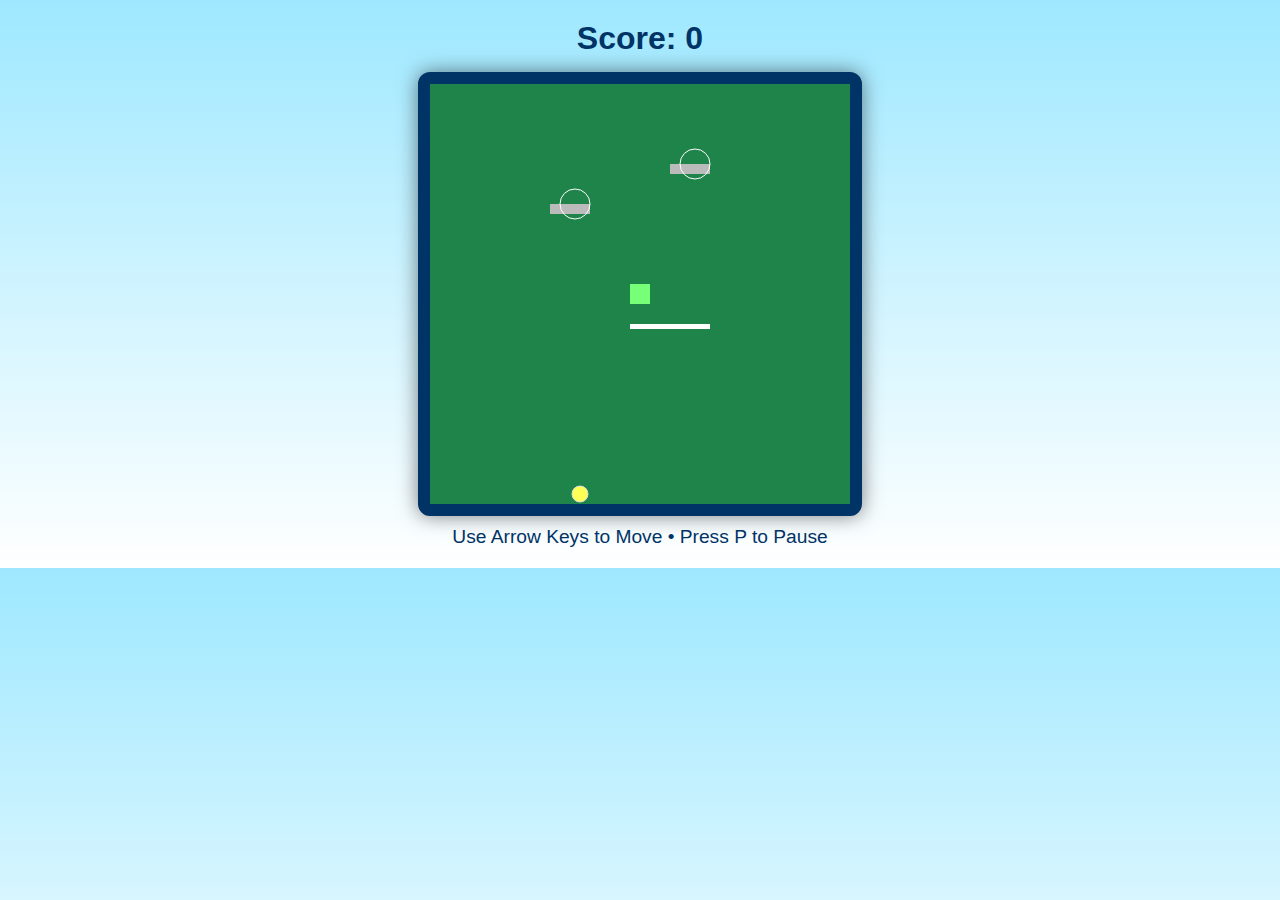
<file: Game.html>
<!DOCTYPE html>
<html lang="en">
<head>
<meta charset="UTF-8">
<title>Tennis Snake</title>
<style>
    body {
        display: flex;
        flex-direction: column;
        align-items: center;
        background: linear-gradient(#9ee8ff, #ffffff);
        font-family: Arial, sans-serif;
        margin: 0;
        padding: 20px;
    }

    #score {
        font-size: 2em;
        margin-bottom: 15px;
        font-weight: bold;
        color: #003366;
    }

    #game-area {
        border: 12px solid #003366;
        background: #1e8449; /* tennis court green */
        border-radius: 12px;
        box-shadow: 0 0 20px rgba(0,0,0,0.5);
    }

    #game-over-message {
        display: none;
        position: absolute;
        top: 50%;
        left: 50%;
        transform: translate(-50%, -50%);
        background: white;
        padding: 40px;
        border-radius: 15px;
        text-align: center;
        box-shadow: 0 0 30px rgba(0,0,0,0.9);
        z-index: 10;
    }

    #restart-button {
        padding: 12px 25px;
        background: #2980b9;
        color: white;
        font-size: 1.2em;
        border: none;
        border-radius: 10px;
        cursor: pointer;
    }

    #controls-info {
        font-size: 1.2em;
        color: #003366;
        margin-top: 10px;
    }
</style>
</head>
<body>

<div id="score">Score: 0</div>
<canvas id="game-area" width="420" height="420"></canvas>
<div id="controls-info">Use Arrow Keys to Move • Press P to Pause</div>

<div id="game-over-message">
    <h2>Game Over!</h2>
    <div id="final-score"></div>
    <button id="restart-button">Play Again</button>
</div>

<script>
/* ============================
        BASIC SETUP
============================= */
const canvas = document.getElementById("game-area");
const ctx = canvas.getContext("2d");

const scoreDisplay = document.getElementById("score");
const finalScoreDisplay = document.getElementById("final-score");
const gameOverMessage = document.getElementById("game-over-message");
const restartButton = document.getElementById("restart-button");

const grid = 20;
let dx, dy, snake, food, obstacles, score;
let gameLoop;
let started = false;
let paused = false;
let speed = 140; // slower snake

/* ============================
        INITIALIZE GAME
============================= */
function initGame() {
    snake = [{ x: 200, y: 200 }];
    dx = grid;
    dy = 0;
    score = 0;
    started = false;
    paused = false;

    scoreDisplay.textContent = "Score: 0";
    gameOverMessage.style.display = "none";

    obstacles = generateObstacles();
    placeFood();

    if (gameLoop) clearInterval(gameLoop);
    gameLoop = setInterval(loop, speed);
}

/* ============================
        OBSTACLES
============================= */
function generateObstacles() {
    return [
        { x: 6 * grid, y: 6 * grid, type: "racket" },
        { x: 12 * grid, y: 4 * grid, type: "racket" },
        { x: 10 * grid, y: 12 * grid, type: "net" }
    ];
}

function drawObstacles() {
    obstacles.forEach(o => {
        ctx.fillStyle = "#bbbbbb";
        if (o.type === "racket") {
            ctx.fillRect(o.x, o.y, grid * 2, grid * 0.5); // handle
            ctx.beginPath();
            ctx.arc(o.x + 25, o.y, 15, 0, Math.PI * 2); // racket head
            ctx.strokeStyle = "white";
            ctx.stroke();
        } else {
            ctx.fillStyle = "white";
            ctx.fillRect(o.x, o.y, grid * 4, 5); // net
        }
    });
}

/* ============================
        FOOD (TENNIS BALL)
============================= */
function placeFood() {
    let pos;
    do {
        pos = {
            x: Math.floor(Math.random() * 21) * grid,
            y: Math.floor(Math.random() * 21) * grid
        };
    } while (
        snake.some(s => s.x === pos.x && s.y === pos.y) ||
        obstacles.some(o => pos.x >= o.x && pos.x < o.x + 40 && pos.y >= o.y && pos.y < o.y + 20)
    );

    food = pos;
}

function drawFood() {
    ctx.beginPath();
    ctx.arc(food.x + 10, food.y + 10, 8, 0, Math.PI * 2);
    ctx.fillStyle = "#ffff55";      // tennis ball yellow
    ctx.fill();
    ctx.strokeStyle = "#ddd";
    ctx.stroke();
}

/* ============================
        SNAKE DRAWING
============================= */
function drawSnake() {
    snake.forEach((seg, i) => {
        ctx.fillStyle = `rgb(${120 - i*5}, ${255}, ${120 - i*5})`;
        ctx.fillRect(seg.x, seg.y, grid, grid);
    });
}

/* ============================
        MOVE SNAKE
============================= */
function moveSnake() {
    if (!started) return;

    const head = { x: snake[0].x + dx, y: snake[0].y + dy };
    snake.unshift(head);

    if (head.x === food.x && head.y === food.y) {
        score++;
        scoreDisplay.textContent = "Score: " + score;
        placeFood();
    } else {
        snake.pop();
    }
}

/* ============================
        COLLISION DETECTION
============================= */
function checkCollision() {
    const h = snake[0];

    // walls
    if (h.x < 0 || h.x >= canvas.width || h.y < 0 || h.y >= canvas.height)
        return true;

    // self
    for (let i = 1; i < snake.length; i++)
        if (h.x === snake[i].x && h.y === snake[i].y) return true;

    // obstacles
    for (let o of obstacles)
        if (h.x >= o.x && h.x < o.x + 40 && h.y >= o.y && h.y < o.y + 40)
            return true;

    return false;
}

/* ============================
        GAME LOOP
============================= */
function loop() {
    if (paused) return;

    if (checkCollision()) {
        clearInterval(gameLoop);
        finalScoreDisplay.textContent = "Final Score: " + score;
        gameOverMessage.style.display = "block";
        return;
    }

    ctx.clearRect(0, 0, canvas.width, canvas.height);

    drawObstacles();
    moveSnake();
    drawSnake();
    drawFood();
}

/* ============================
        CONTROLS
============================= */
document.addEventListener("keydown", e => {
    if (!started && ["ArrowUp","ArrowDown","ArrowLeft","ArrowRight"].includes(e.key))
        started = true;

    if (e.key === "p" || e.key === "P") {
        paused = !paused;
        if (paused) alert("Game Paused");
    }

    const up = dy === -grid;
    const down = dy === grid;
    const left = dx === -grid;
    const right = dx === grid;

    if (e.key === "ArrowUp" && !down) dx = 0, dy = -grid;
    if (e.key === "ArrowDown" && !up) dx = 0, dy = grid;
    if (e.key === "ArrowLeft" && !right) dx = -grid, dy = 0;
    if (e.key === "ArrowRight" && !left) dx = grid, dy = 0;
});

restartButton.addEventListener("click", initGame);

initGame();
</script>
</body>
</html>
</file>
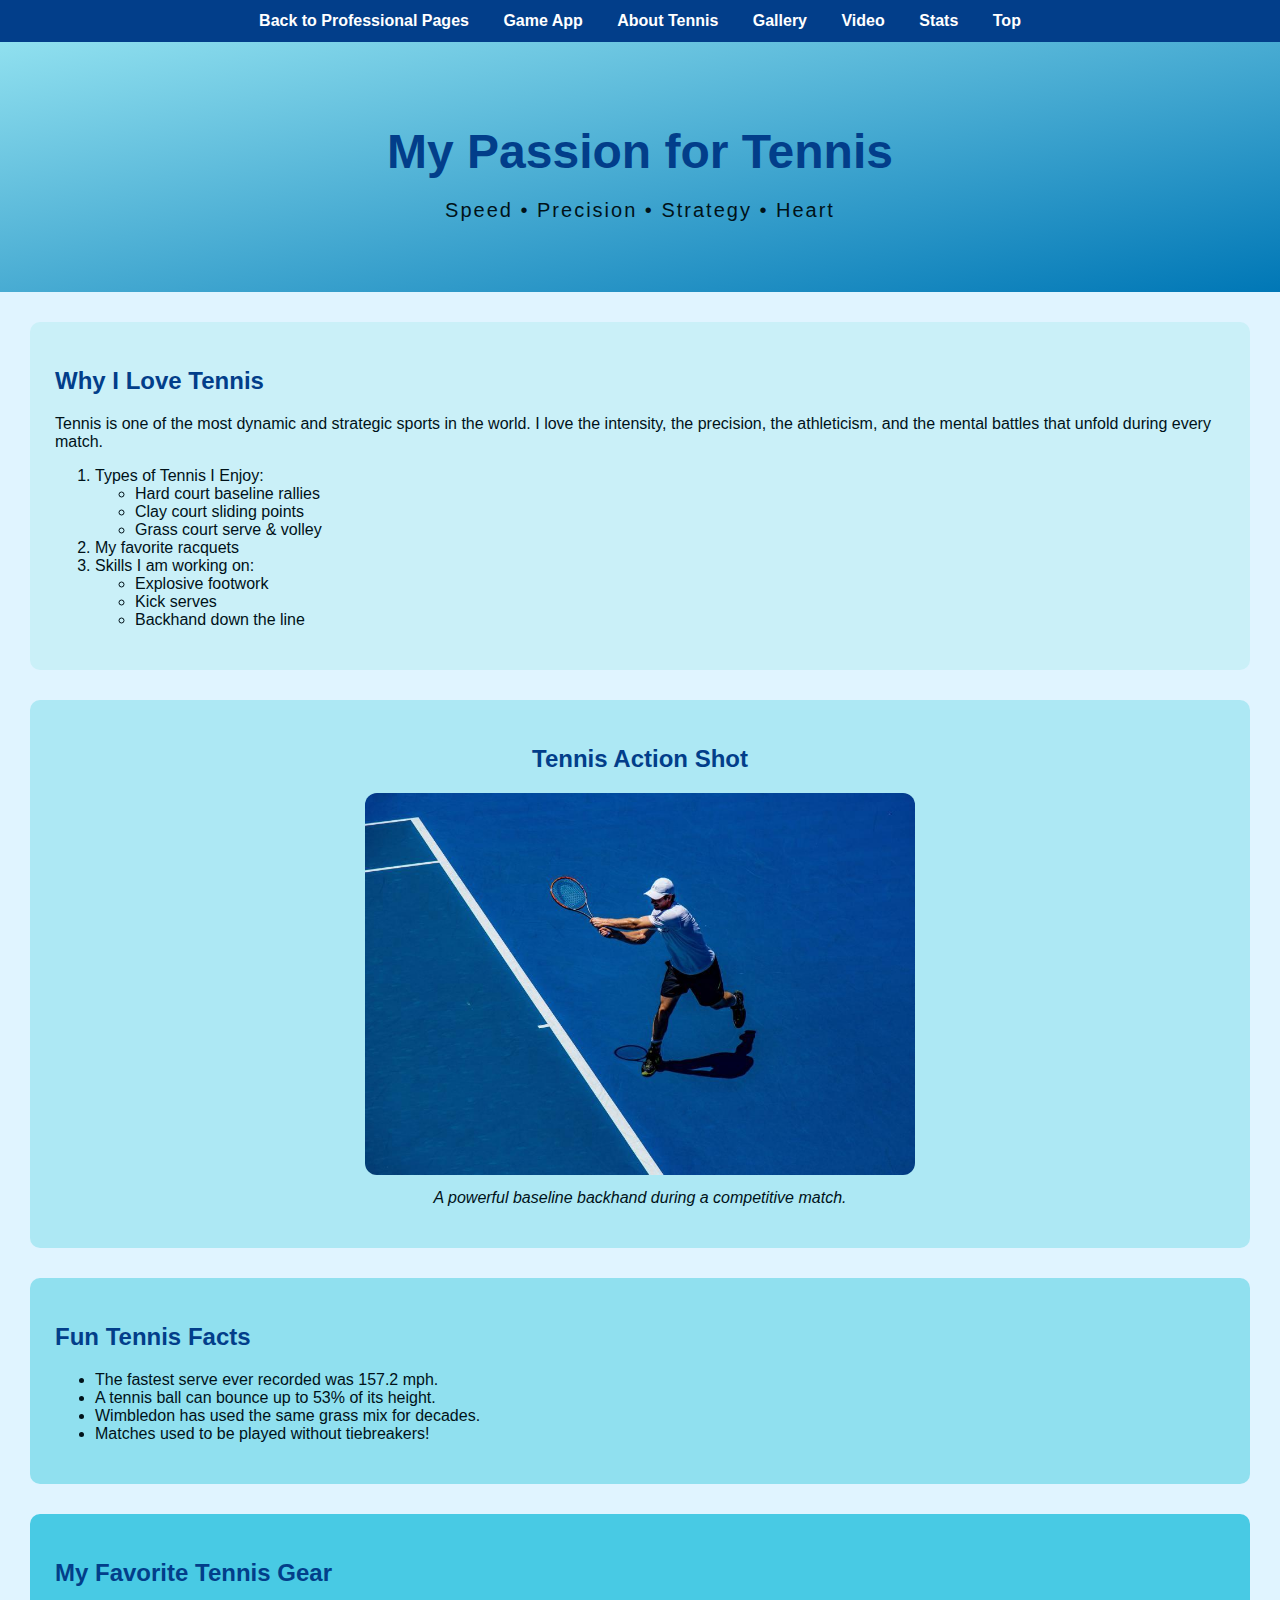
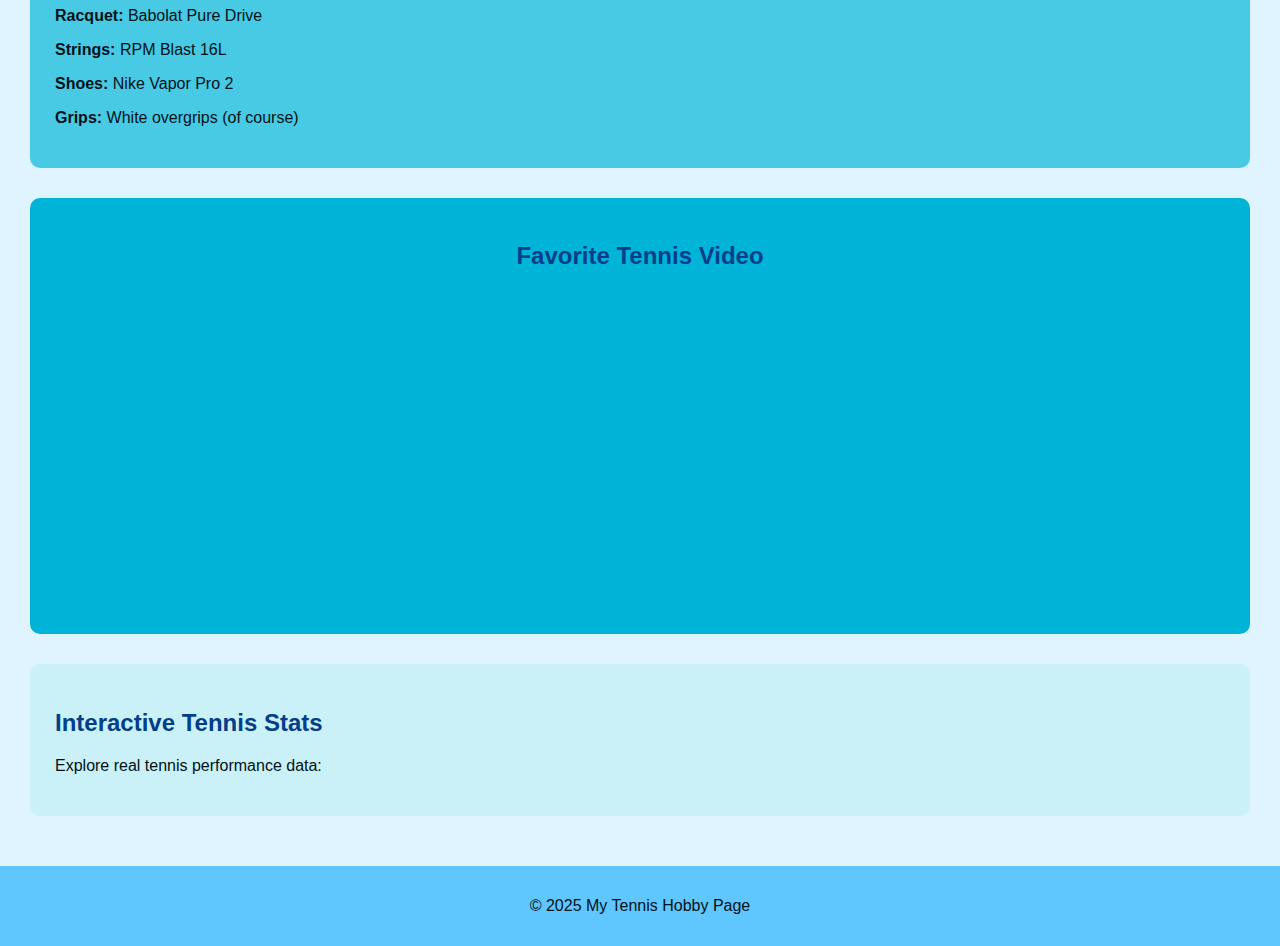
<file: Scratch.html>
<!DOCTYPE html>
<html lang="en">

<head>
    <meta charset="UTF-8">
    <meta name="viewport" content="width=device-width, initial-scale=1.0">
    <title>Tennis Passion Page</title>
    <link rel="stylesheet" href="css/mystyles.css">
</head>

<body>

    <!-- Navigation -->
    <nav class="navbar">
        <a href="index.html">Back to Professional Pages</a>
         <a href="Game.html">Game App</a>
        <a href="#about">About Tennis</a>
        <a href="#gallery">Gallery</a>
        <a href="#video">Video</a>
        <a href="#tableau">Stats</a>
        <a href="#top">Top</a>
    </nav>

    <header class="hero" id="top">
        <h1 class="hero-title">My Passion for Tennis</h1>
        <p class="hero-subtitle">Speed • Precision • Strategy • Heart</p>
    </header>

    <!-- SECTION 1 -->
    <div class="content-box" id="about">
        <h2>Why I Love Tennis</h2>
        <p>
            Tennis is one of the most dynamic and strategic sports in the world. I love the intensity,
            the precision, the athleticism, and the mental battles that unfold during every match.
        </p>

        <ol>
            <li>Types of Tennis I Enjoy:
                <ul>
                    <li>Hard court baseline rallies</li>
                    <li>Clay court sliding points</li>
                    <li>Grass court serve & volley</li>
                </ul>
            </li>
            <li>My favorite racquets</li>
            <li>Skills I am working on:
                <ul>
                    <li>Explosive footwork</li>
                    <li>Kick serves</li>
                    <li>Backhand down the line</li>
                </ul>
            </li>
        </ol>
    </div>

    <!-- SECTION 2 -->
    <div class="gallery-section" id="gallery">
        <h2>Tennis Action Shot</h2>
        <img src="tennis.jpg" alt="Tennis action photo" class="main-image">
        <p class="img-caption">A powerful baseline backhand during a competitive match.</p>
    </div>

    <!-- EXTRA TENNIS FEATURES -->
    <div class="facts-box">
        <h2>Fun Tennis Facts</h2>
        <ul>
            <li>The fastest serve ever recorded was 157.2 mph.</li>
            <li>A tennis ball can bounce up to 53% of its height.</li>
            <li>Wimbledon has used the same grass mix for decades.</li>
            <li>Matches used to be played without tiebreakers!</li>
        </ul>
    </div>

    <div class="gear-box">
        <h2>My Favorite Tennis Gear</h2>
        <p><strong>Racquet:</strong> Babolat Pure Drive</p>
        <p><strong>Strings:</strong> RPM Blast 16L</p>
        <p><strong>Shoes:</strong> Nike Vapor Pro 2</p>
        <p><strong>Grips:</strong> White overgrips (of course)</p>
    </div>

    <!-- SECTION 3 -->
    <div class="video-box" id="video">
        <h2>Favorite Tennis Video</h2>
        <iframe width="560" height="315" 
            src="https://www.youtube.com/embed/YqgcykDGB2A?si=3t64-Ah-IECBZ3uA"
            title="YouTube video player" frameborder="0"
            allowfullscreen>
        </iframe>
    </div>

    <!-- TABLEAU -->
    <div class="content-box" id="tableau">
        <h2>Interactive Tennis Stats</h2>
        <p>Explore real tennis performance data:</p>

        <div class='tableauPlaceholder' id='viz1765408380464' style='position: relative'>
            <noscript>
                <a href='#'>
                    <img alt='Grand Slam Dashboard'
                        src='https://public.tableau.com/static/images/HQ/HQ3ZP3M88/1_rss.png'>
                </a>
            </noscript>

            <object class='tableauViz' style='display:none;'>
                <param name='host_url' value='https%3A%2F%2Fpublic.tableau.com%2F' />
                <param name='embed_code_version' value='3' />
                <param name='path' value='shared&#47;HQ3ZP3M88' />
                <param name='toolbar' value='no' />
                <param name='static_image'
                    value='https://public.tableau.com/static/images/HQ/HQ3ZP3M88/1.png' />
                <param name='animate_transition' value='yes' />
                <param name='display_static_image' value='yes' />
                <param name='display_spinner' value='yes' />
                <param name='display_overlay' value='yes' />
                <param name='display_count' value='yes' />
                <param name='language' value='en-US' />
            </object>
        </div>

        <script type='text/javascript'>
            var divElement = document.getElementById('viz1765408380464');
            var vizElement = divElement.getElementsByTagName('object')[0];
            if (divElement.offsetWidth > 800) {
                vizElement.style.width = '1000px';
                vizElement.style.height = '800px';
            } else if (divElement.offsetWidth > 500) {
                vizElement.style.width = '1000px';
                vizElement.style.height = '800px';
            } else {
                vizElement.style.width = '100%';
                vizElement.style.height = '1300px';
            }
            var scriptElement = document.createElement('script');
            scriptElement.src = 'https://public.tableau.com/javascripts/api/viz_v1.js';
            vizElement.parentNode.insertBefore(scriptElement, vizElement);
        </script>
    </div>

    <footer class="footer">
        <p>© 2025 My Tennis Hobby Page</p>
    </footer>

</body>

</html>
</file>
<file: css/mystyles.css>
/* ---------------------------
   GLOBAL
---------------------------- */
body {
    background-color: #e0f4ff;
    font-family: Arial, Helvetica, sans-serif;
    color: #003049;
    margin: 0;
    padding: 0;
}

/* Extra fonts */
h1, h2 {
    font-family: "Trebuchet MS", Verdana, sans-serif;
    color: #023e8a;
}

p, li {
    font-family: "Segoe UI", Arial, sans-serif;
    color: #001219;
}

/* ---------------------------
   NAVIGATION
---------------------------- */
.navbar {
    background: #023e8a;
    padding: 12px;
    text-align: center;
}

.navbar a {
    color: white;
    text-decoration: none;
    margin: 0 15px;
    font-weight: bold;
}

.navbar a:hover {
    text-decoration: underline;
}

/* ---------------------------
   HERO SECTION
---------------------------- */
.hero {
    background: linear-gradient(to bottom right, #90e0ef, #0077b6);
    padding: 50px;
    text-align: center;
    color: white;
}

.hero-title {
    font-size: 48px;
    margin-bottom: 10px;
}

.hero-subtitle {
    font-size: 20px;
    letter-spacing: 2px;
}

/* ---------------------------
   CONTENT SECTIONS
---------------------------- */
.content-box {
    background: #caf0f8;
    padding: 25px;
    margin: 30px;
    border-radius: 10px;
}

/* ---------------------------
   GALLERY
---------------------------- */
.gallery-section {
    background: #ade8f4;
    padding: 25px;
    margin: 30px;
    border-radius: 10px;
    text-align: center;
}

.main-image {
    width: 550px;
    border-radius: 12px;
}

.img-caption {
    margin-top: 10px;
    font-style: italic;
}

/* ---------------------------
   FUN FACTS BOX
---------------------------- */
.facts-box {
    background: #90e0ef;
    padding: 25px;
    margin: 30px;
    border-radius: 10px;
}

/* ---------------------------
   GEAR BOX
---------------------------- */
.gear-box {
    background: #48cae4;
    padding: 25px;
    margin: 30px;
    border-radius: 10px;
}

/* ---------------------------
   VIDEO BOX
---------------------------- */
.video-box {
    background: #00b4d8;
    padding: 25px;
    margin: 30px;
    border-radius: 10px;
    text-align: center;
}

/* ---------------------------
   FOOTER
---------------------------- */
.footer {
    background: #60c6fe;
    color: rgba(255, 255, 255, 0.998);
    text-align: center;
    padding: 15px;
    margin-top: 50px;
}
</file>
